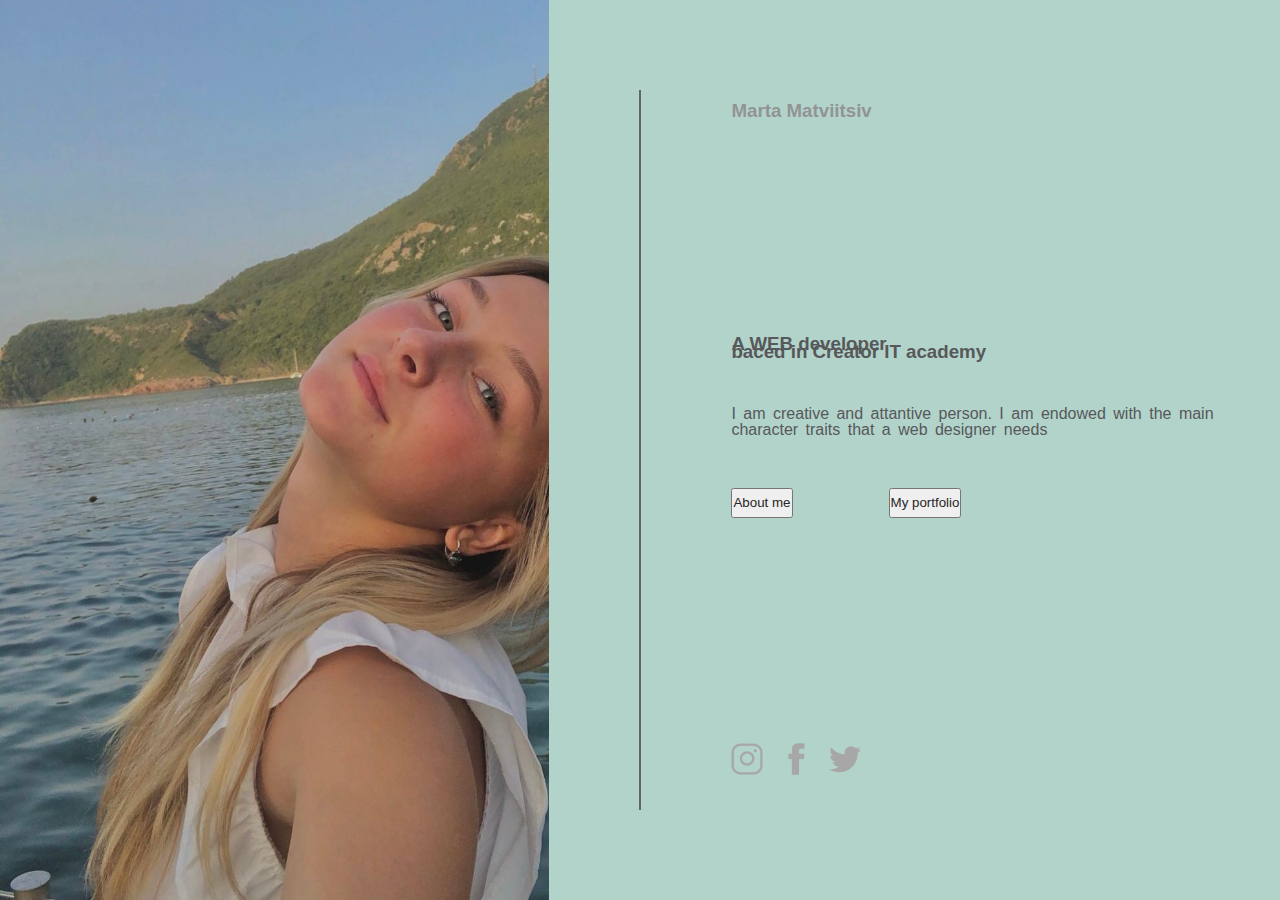
<file: Portfolio/index.html>
<!DOCTYPE html>
<html lang="en">
   <head>
<!-- Required meta tags -->
<meta charset="utf-8">
<meta name="viewport" content="width=device-width, initial-scale=1">
<!-- Bootstrap CSS -->
<link href="https://cdn.jsdelivr.net/npm/bootstrap@5.1.3/dist/css/bootstrap.min.css" rel="stylesheet" integrity="sha384-1BmE4kWBq78iYhFldvKuhfTAU6auU8tT94WrHftjDbrCEXSU1oBoqyl2QvZ6jIW3" crossorigin="anonymous">
<link rel="stylesheet" href="style.css">
<title>Marta Matviitsiv</title>
    </head>
      
<body>
   <div class="all"> 
         <div class="box1">
         </div>
         <div class="box2">
             <div class="vl"></div>
         </div>
         <div class="box3">
            <h3 class="Marta">Marta Matviitsiv </h3>
            <div class="box3_1">
                 <h3 class="text-uppercase " > A WEB developer <br> baced in Creator IT academy </h3>
                 <br>
                 <p class="text_m"> I am creative and attantive person. I am endowed with the main <br> <br> character traits that a web designer needs</p>
                  <br>
                 <div class="btn-group-sm btn-group-justified marta">
                    <button type="button" class="btn btn-outline-secondary "><a class="about_me" href="index (2).html">About me </a></button>
                    <button type="button" class="btn btn-outline-secondary "><a class="my_portfolio" href="index (3).html">My portfolio</a></button>
                  </div>
                </div>
                <div class="soccial">
                    <a  href="https://instagram.com/martellaa._?utm_medium=copy_link"><img src="1217174_instagram_icon 2.png" alt="instagram"></a >
                    <a  href="https://www.facebook.com/profile.php?id=100009071733062"><img src="1217141_fb_icon 2.png" alt="instagram"></a >
                    <a  href="https://instagram.com/martellaa._?utm_medium=copy_link"><img src="1217163_twitter_icon 2.png" alt="instagram"></a >
                    </div>
            </div>
            
         </div>
</body>
</html>
</file>
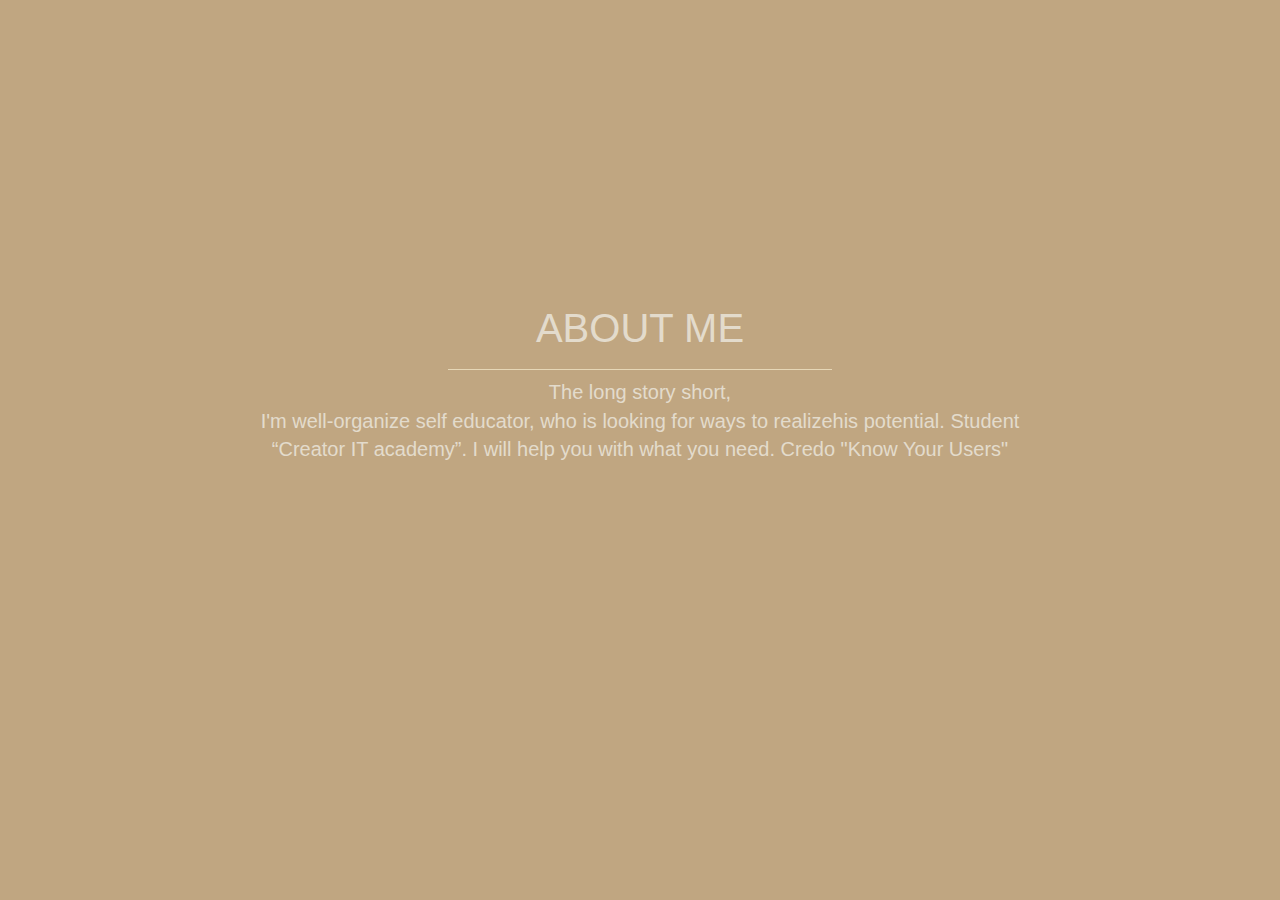
<file: Portfolio/index (2).html>
<!DOCTYPE html>
<html lang="en">
<head>
  <title>About me</title>
  <meta charset="utf-8">
  <meta name="viewport" content="width=device-width, initial-scale=1">
  <link rel="stylesheet" href="https://maxcdn.bootstrapcdn.com/bootstrap/3.4.1/css/bootstrap.min.css">
  <script src="https://ajax.googleapis.com/ajax/libs/jquery/3.5.1/jquery.min.js"></script>
  <script src="https://maxcdn.bootstrapcdn.com/bootstrap/3.4.1/js/bootstrap.min.js"></script>
  <link rel="stylesheet" href="style (2).css">
</head>
<body>
 <div class="all">
 <h1> ABOUT ME</h1>
 <div class="hr">
     <div class="hr_1"></div>
 </div>
 <p>  The long story short, <br> I'm well-organize self educator, who is looking for ways to realizehis potential. Student “Creator IT academy”. I will help you with what you need. Credo "Know Your Users"</p>
</div>
</body>
</html>
</file>
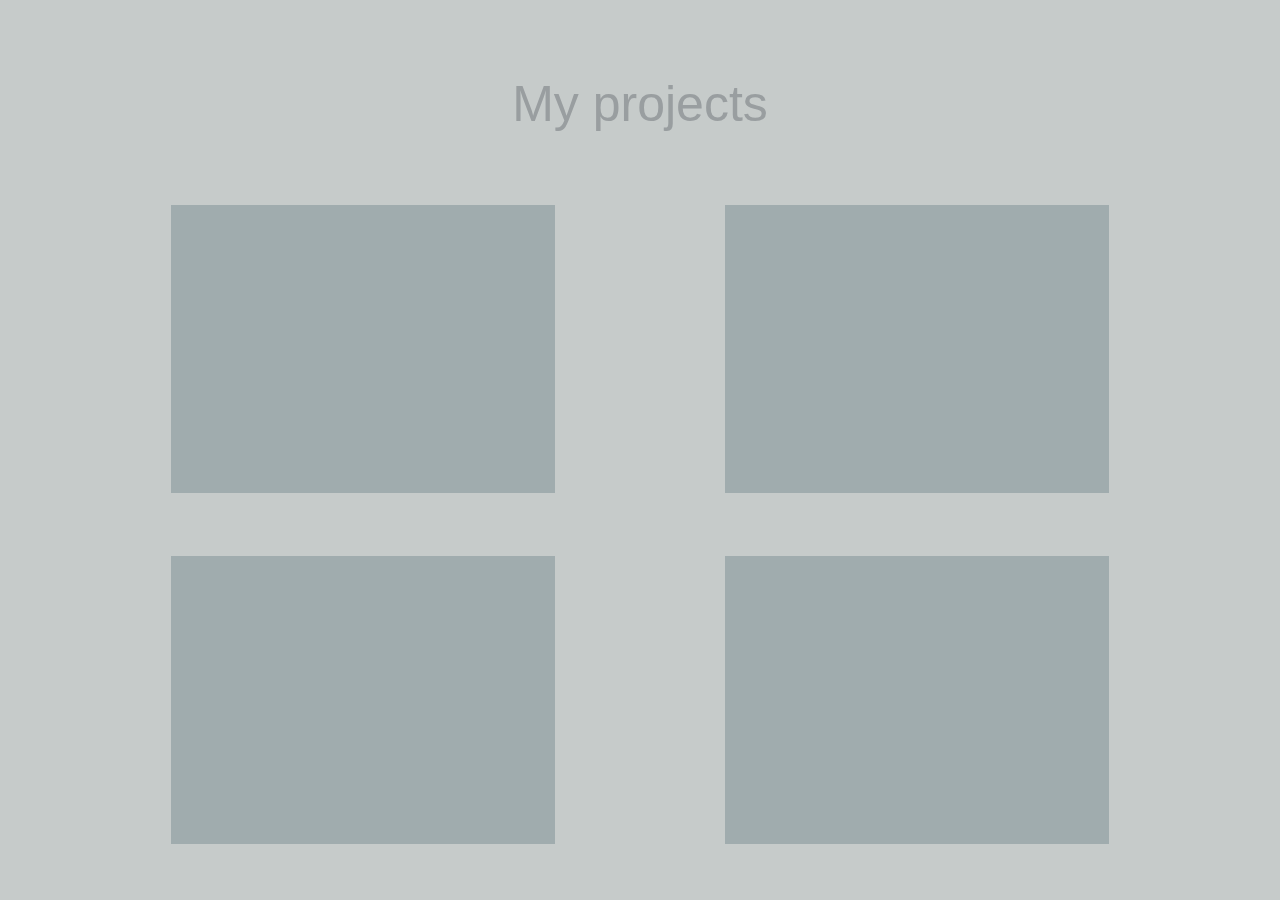
<file: Portfolio/index (3).html>
<!DOCTYPE html>
<html lang="en">
<head>
  <title>My portfolio</title>
  <meta charset="utf-8">
  <meta name="viewport" content="width=device-width, initial-scale=1">
  <link rel="stylesheet" href="https://maxcdn.bootstrapcdn.com/bootstrap/3.4.1/css/bootstrap.min.css">
  <script src="https://ajax.googleapis.com/ajax/libs/jquery/3.5.1/jquery.min.js"></script>
  <script src="https://maxcdn.bootstrapcdn.com/bootstrap/3.4.1/js/bootstrap.min.js"></script>
  <link rel="stylesheet" href="style (3).css">
</head>
<body>
<div class="all">
    <div><h1>My projects</h1></div>
   <div class="container1">
    <div class="box1">
        <!-- <a class="photo" href=""><img src="photo2.png" alt="project"></a> -->
        <!-- <a class="text" href="">Figma</a> -->
    </div>
    <div class="box2">
        <!-- <a class="photo" href=""><img src="photo3.png" alt="project"></a> -->
    </div>
</div> 
<div class="container2">
    <div class="box3">
        <!-- <a class="photo" href=""><img src="photo4.png" alt="project"></a> -->
    </div>
    <!-- <button><a href=""></a></button> -->
    <div class="box4"></div>
</div>
</div>
</body>
</html>
</file>
<file: Portfolio/style.css>
* {
    margin: 0px;
    padding: 0px;
    box-sizing: border-box;
}
body {
    background-color: #b2d3ca;
}

.box1 {
    width: 45vw;
    height: 100vh;
    background-image: url('IMG_2899.PNG');
    background-size: cover;
    display: flex;
    flex-direction: column;
    justify-content: center;
    text-align: center;
    align-items: center;
}
.box2 {
    width: 15vw;
    height: 100vh;
    /* height: 80vh;
    width: 1px; */
    display: flex;
    justify-content: center;

}
.vl {
    height: 80vh;
    width: 1px;
    border-left: 2px solid #5F666F;
    margin-top: 10vh;
}
.box3 {
    width: 45vw;
    height: 100vh;
    display: flex;
    align-items: stretch;
    flex-direction: column;
    justify-content: space-around;
}
.photo {
    height: 100vh;
    width: 500px;
    background-image: url('IMG_2899.PNG');
    background-size: cover;
    display: flex;
    flex-direction: column;
    justify-content: center;
    text-align: center;
    align-items: center;
}
.all {
    display: flex;
    flex-direction: row;
    justify-content: space-between;
    line-height: 50%;
} 

.Marta {
    color: #929396;
    font-family: "Source Sans Pro", sans-serif;
}
.btn-group-vertical {
    display: flex;
    align-items: stretch;
    flex-direction: column;
    justify-content: space-around;
    gap: 1px;
    width: 300px;
    height: 100px;
}
.box3_1 {
    width: 500px;
    height: 200px;
    display: flex;
    align-items: stretch;
    flex-direction: column;
    justify-content: space-around;
    /* margin-top: 40px; */
}

.soccial {
    width: 130px;
    height: 50px;
    display: flex;
    justify-content: space-between;
   }
.marta {
    display: flex;
    justify-content: space-between;
    width: 230px;
    height: 30px;
}
.about_me {
    text-decoration: none;
    color: rgb(39, 38, 38);
}
.my_portfolio {
    text-decoration: none;
    color: rgb(39, 38, 38);
}
.about_me:hover {
    text-decoration: none;
    color: white;
}
.my_portfolio:hover {
    text-decoration: none;
    color: white;
}
h3 {
    font-family: "Source Sans Pro", sans-serif;
    color: #57585a;
}
p {
    font-family: "Source Sans Pro", sans-serif;
    color: #57585a;
    display: inline;
    font-size: clamp(16px, 3vw, 10px);
}
.text_m{
    word-spacing: 3px;
}
button {
    color: rgba(44, 48, 53, 0.596);
}

@media only screen and ( max-width:1250px) {
    
    .box1 {
        width:80vw;
        height: 100vh;
    }
}
@media only screen and ( max-width:1150px) {
    
    .box1 {
        width:70vw;
        height: 100vh;
    }
}

@media only screen and ( max-width:1070px) {
    .box2 {
        display: none;
    }
    .all {
        display: flex;
        flex-direction: column;
        gap: 60px;
        justify-content: center;
        text-align: center;
        align-items: center;
        
    }
    .box1 {
        width:100vw;
        height: 100vh;
    }
    
    .marta {
        display: flex;
        justify-content: space-evenly;
        width: 100vw;
        height: 30px;
    }
    .soccial {
        width: 100vw;
        height: 50px;
        display: flex;
        justify-content: space-evenly;
        gap: 10px;
    }
    .box3 {
        width: 100vw;
    }
    .box3_1 {
        width: 100vw;
    }
    
  
}
@media only screen and (max-width: 500px) {
    .box2 {
        display: none;
    }
    .all {
        display: flex;
        flex-direction: column;
        gap: 60px;
        justify-content: center;
        text-align: center;
        align-items: center;
        
    }
    .box1 {
        width:100vw;
        height: 70vh;
    }
    
      .marta {
        display: flex;
        justify-content: space-evenly;
        width: 100vw;
        height: 30px;
    }
    .soccial {
        width: 100vw;
        height: 50px;
        display: flex;
        justify-content: space-evenly;
        gap: 10px;
    }
    p {
        font-size: 3vw;
     }
     h3 {
        font-size: 7vw;
     }
}
/* 
@media only screen and (min-width: 499px) {
    .box2 {
        display: none;
    }
    .all {
        display: flex;
        flex-direction: column;
        gap: 60px;
        justify-content: center;
        text-align: center;
        align-items: center;
        
    }
    .box1 {
        width:100vh;
        height: 100vh;
    }
    
    .marta {
        display: flex;
        justify-content: space-evenly;
        width: 100vw;
        height: 30px;
    }
    .soccial {
        width: 100vw;
        height: 50px;
        display: flex;
        justify-content: space-evenly;
        gap: 10px;
    }
     
    body {
        width: 100%;
    } 
} */
@media only screen and (max-width: 300px) {
    .box2 {
        display: none;
    }
    .all {
        display: flex;
        flex-direction: column;
        gap: 60px;
        justify-content: center;
        text-align: center;
        align-items: center;
        
    }
    .box1 {
        width:100vw;
        height: 60vh;
    }
    
    .marta {
        display: flex;
        justify-content: space-around;
        width:100vw;
        height: 5vh;
    }
    .soccial {
        width: 100vw;
        height: 50px;
        display: flex;
        justify-content: space-around;
        gap: 10px;
       }
     
    body {
        width: 100%;
    } 
    p {
       font-size: 3vw;
    }
    h3 {
       font-size: 7vw;
    }
}
</file>
<file: Portfolio/style (2).css>
* {
    margin: 0px;
    padding: 0px;
    box-sizing: border-box;
}
body {
    background-color: rgba(167, 131, 78, 0.712);
    display: flex;
    flex-direction: column;
    align-items: center;
    color: rgba(238, 235, 226, 0.788);
    margin-top: 110px;
}
.all{
    display: flex;
    flex-direction: column;
    align-items: center;
    text-align: center;
    justify-content: center;
    width: 60vw;
    height: 60vh;
}
.hr {
    width: 30vw;
    height: 2vh;
    display: flex;
    align-items: stretch;
    flex-direction: column;
    justify-content: space-around;
}
.hr_1{
    background-color: rgba(240, 228, 198, 0.788);
    height: 1px;
}
h1 {
    font-family: 'Gill Sans', 'Gill Sans MT', Calibri, 'Trebuchet MS', sans-serif;
    font-size: calc(24px + 16 * (100vw / 1280));
} 
p {
    font-family: 'Gill Sans', 'Gill Sans MT', Calibri, 'Trebuchet MS', sans-serif;
    font-weight: 10px;
    font-size: clamp(16px, 3vw, 20px);
}
@media (min-width: 767px){
    p {
     font-size: calc(24px + (16px, 3vw, 20px) * ((100vw - 320px)/1280));
    }
   }
</file>
<file: Portfolio/style (3).css>
* {
    margin: 0px;
    padding: 0px;
    box-sizing: border-box;
}
body {
    background-color: rgba(138, 148, 146, 0.486);
    display: flex;
    flex-direction: column;
    justify-content: center;
    text-align: center;
}
.box1{
    /* border-radius: 4%; */
    width: 30vw;
    height: 32vh;
    background-color: rgba(88, 111, 121, 0.342);
}
.box2{
    /* border-radius: 4%; */
    width: 30vw;
    height: 32vh;
    background-color: rgba(88, 111, 121, 0.342);
}
.box3{
    /* border-radius: 4%; */
    width: 30vw;
    height: 32vh;
    background-color: rgba(88, 111, 121, 0.342);
}
.box4{
    /* border-radius: 4%; */
    width: 30vw;
    height: 32vh;
    background-color: rgba(88, 111, 121, 0.342);
}
.container1 {
    display: flex;
    flex-direction: row;
    justify-content: space-evenly;
    width: 100vw;
    /* height: 100vh; */
    
}
.container2 {
    display: flex;
    flex-direction: row;
    justify-content: space-evenly;
    width: 100vw;
    /* height: 100vh; */
}
.all {
    display: flex;
    flex-direction: column;
    justify-content: center;
    text-align: center;
    gap: 7vh;
    width: 100vw;
    height: 100vh;
}
.text {
    border-radius: 4%;
    width: 200px;
    height: 100px;
    text-decoration: none;
}
/* img {
    border-radius: 3%;
    width: 45vh;
    height: 28vh;
} */
h1 {
    font-family: system-ui 'Courier New', Courier, monospace;
    font-size: 50px;
    color:rgb(153, 158, 160) ;
}
@media screen and ( max-width:1100px) {
    
    .container1 {
        display: flex;
        flex-direction: column;
        gap: 6vh;
        justify-content: space-evenly;
        align-items: center;
        width: 100vw;
    }
    .container2 {
        display: flex;
        flex-direction: column;
        gap: 6vh;
        justify-content: space-evenly;
        align-items: center;
        width: 100vw;
    }
    .all {
        display: flex;
        flex-direction: column;
        justify-content: center;
        text-align: center;
        gap: 7vh;
        width: 100vw;
        height: 160vh;
    }
    h1 {
        font-family: system-ui 'Courier New', Courier, monospace;
        font-size: 40px;
        color:rgb(153, 158, 160) ;
    }
    .box1{
        /* border-radius: 4%; */
        width: 35vw;
        height: 30vh;
        background-color: rgba(88, 111, 121, 0.342);
    }
    .box2{
        /* border-radius: 4%; */
        width: 35vw;
        height: 30vh;
        background-color: rgba(88, 111, 121, 0.342);
    }
    .box3{
        /* border-radius: 4%; */
        width: 35vw;
        height: 30vh;
        background-color: rgba(88, 111, 121, 0.342);
    }
    .box4{
        /* border-radius: 4%; */
        width: 35vw;
        height: 30vh;
        background-color: rgba(88, 111, 121, 0.342);
    }
}
@media screen and ( max-width: 650px) {
    
    .container1 {
        display: flex;
        flex-direction: column;
        gap: 6vh;
        justify-content: space-evenly;
        align-items: center;
        width: 100vw;
    }
    .container2 {
        display: flex;
        flex-direction: column;
        gap: 6vh;
        justify-content: space-evenly;
        align-items: center;
        width: 100vw;
    }
    .all {
        display: flex;
        flex-direction: column;
        justify-content: center;
        text-align: center;
        gap: 7vh;
        width: 100vw;
        height: 200vh;
    }
    h1 {
        font-family: system-ui 'Courier New', Courier, monospace;
        font-size: 5.5vh;
        color:rgb(153, 158, 160) ;
    }
    .box1{
        /* border-radius: 4%; */
        width: 45vw;
        height: 40vh;
        background-color: rgba(88, 111, 121, 0.342);
    }
    .box2{
        /* border-radius: 4%; */
        width: 45vw;
        height: 40vh;
        background-color: rgba(88, 111, 121, 0.342);
    }
    .box3{
        /* border-radius: 4%; */
        width: 45vw;
        height: 40vh;
        background-color: rgba(88, 111, 121, 0.342);
    }
    .box4{
        /* border-radius: 4%; */
        width: 45vw;
        height: 40vh;
        background-color: rgba(88, 111, 121, 0.342);
    }
}
@media screen and ( max-width: 300px) {
    
    .container1 {
        display: flex;
        flex-direction: column;
        gap: 6vh;
        justify-content: space-evenly;
        align-items: center;
        width: 100vw;
    }
    .container2 {
        display: flex;
        flex-direction: column;
        gap: 6vh;
        justify-content: space-evenly;
        align-items: center;
        width: 100vw;
    }
    .all {
        display: flex;
        flex-direction: column;
        justify-content: center;
        text-align: center;
        gap: 7vh;
        width: 100vw;
        height: 180vh;
    }
    h1 {
        font-family: system-ui 'Courier New', Courier, monospace;
        font-size: 3.5vh;
        color:rgb(153, 158, 160) ;
    }
    .box1{
        /* border-radius: 4%; */
        width: 66vw;
        height: 35vh;
        background-color: rgba(88, 111, 121, 0.342);
    }
    .box2{
        /* border-radius: 4%; */
        width: 66vw;
        height: 35vh;
        background-color: rgba(88, 111, 121, 0.342);
    }
    .box3{
        /* border-radius: 4%; */
        width: 66vw;
        height: 35vh;
        background-color: rgba(88, 111, 121, 0.342);
    }
    .box4{
        /* border-radius: 4%; */
        width: 66vw;
        height: 35vh;
        background-color: rgba(88, 111, 121, 0.342);
    }
}
@media screen and ( max-width: 550px) {
    
    .container1 {
        display: flex;
        flex-direction: column;
        gap: 6vh;
        justify-content: space-evenly;
        align-items: center;
        width: 100vw;
    }
    .container2 {
        display: flex;
        flex-direction: column;
        gap: 6vh;
        justify-content: space-evenly;
        align-items: center;
        width: 100vw;
    }
    .all {
        display: flex;
        flex-direction: column;
        justify-content: center;
        text-align: center;
        gap: 7vh;
        width: 100vw;
        height: 180vh;
    }
    h1 {
        font-family: system-ui 'Courier New', Courier, monospace;
        font-size: 5.5vh;
        color:rgb(153, 158, 160) ;
    }
    .box1{
        /* border-radius: 4%; */
        width: 66vw;
        height: 35vh;
        background-color: rgba(88, 111, 121, 0.342);
    }
    .box2{
        /* border-radius: 4%; */
        width: 66vw;
        height: 35vh;
        background-color: rgba(88, 111, 121, 0.342);
    }
    .box3{
        /* border-radius: 4%; */
        width: 66vw;
        height: 35vh;
        background-color: rgba(88, 111, 121, 0.342);
    }
    .box4{
        /* border-radius: 4%; */
        width: 66vw;
        height: 35vh;
        background-color: rgba(88, 111, 121, 0.342);
    }
}
</file>
